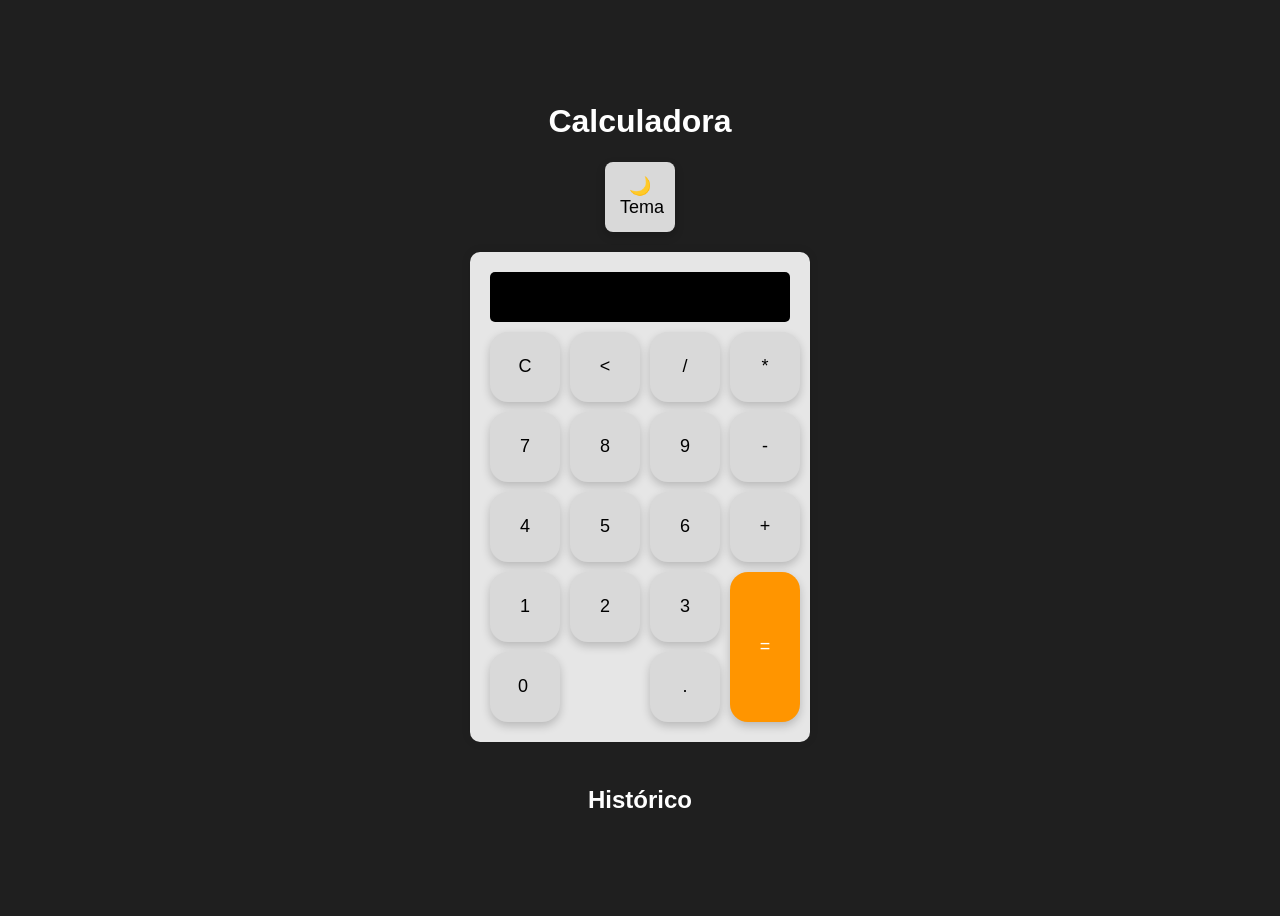
<file: index.html>
<!DOCTYPE html>
<html lang="pt-BR">
<head>
    <meta charset="UTF-8">
    <meta name="viewport" content="width=device-width, initial-scale=1.0">
    <link rel="stylesheet" href="style.css">
    <title>Calculadora</title>
</head>
<body>
    <h1>Calculadora</h1>
    <button id="theme-toggle">🌙 Tema</button>
    <div class="calculator">
        <input type="text" id="display" disabled>
        <div class="box-buttons">
            <button onclick="clearDisplay()">C</button>
            <button onclick="back()"><</button>
            <button onclick="botão('/')">/</button>
            <button onclick="botão('*')">*</button>
            <button onclick="botão('7')">7</button>
            <button onclick="botão('8')">8</button>
            <button onclick="botão('9')">9</button>
            <button onclick="botão('-')">-</button>
            <button onclick="botão('4')">4</button>
            <button onclick="botão('5')">5</button>
            <button onclick="botão('6')">6</button>
            <button onclick="botão('+')">+</button>
            <button onclick="botão('1')">1</button>
            <button onclick="botão('2')">2</button>
            <button onclick="botão('3')">3</button>
            <button class="btn-zero" onclick="botão('0')">0</button>
            <button onclick="botão('.')">.</button>
            <button class="btn-result" onclick="calculate()">=</button>
        </div>
    </div>
    <div class="history">
    <h2>Histórico</h2>
    <ul id="historyList"></ul>
</div>
    <script src="script.js"></script>
</body>
</html>
</file>
<file: style.css>
body {
    display: flex;
     flex-direction: column;
    justify-content: center;
    align-items: center;
    height: 100vh;
    background-color: #1c1b1b;
    font-family: Arial, sans-serif;
}

h1{
    color: white;
}

.calculator {
    background-color: white;
    border-radius: 10px;
    box-shadow: 0 0 10px rgba(0, 0, 0, 0.1);
    padding: 20px;
    width: 300px;
}



#display {
    width: 100%;
    height: 50px;
    font-size: 24px;
    text-align: right;
    border: none;
    border-radius: 5px;
    padding: 5px;
    margin-bottom: 10px;
    background-color: #f0f0f0;
    box-sizing: border-box;
}

.box-buttons {
    display: grid;
    grid-template-columns: 1fr 1fr 1fr 1fr;
    grid-template-rows: 1fr 1fr 1fr 1fr 1fr;
    gap: 10px;
}

button {
    height: 60px;
    font-size: 20px;
    border: none;
    border-radius: 5px;
    cursor: pointer;
    transition: background-color 0.3s;
}

button:hover {
    background-color: #e0e0e0;
}

.btn-zero{
    grid-column: 1 / 3;
}

.btn-result{
    grid-row: 4 / 6;
    grid-column: 4;
    height: 100%;
}

button{
    transition: all 0.15s ease;
}

button:hover{
    transform: scale(1.08);
    background:#dcdcdc;
}

button:active{
    transform: scale(0.95);
}

button{
    box-shadow:0 4px 10px rgba(0,0,0,0.2);
}

button:active{
    box-shadow:0 2px 5px rgba(0,0,0,0.3);
}

.history{
    margin-top:30px;
    color:white;
}

.history ul{
    list-style:none;
    padding:0;
}

.history li{
    background:#1f1f1f;
    margin:5px 0;
    padding:8px;
    border-radius:6px;
}

button{
    border:none;
    border-radius:50%;
    font-size:18px;
}

button{
    width:70px;
    height:70px;

    border:none;
    border-radius:18px;

    font-size:18px;
    background:#d9d9d9;

    transition: all 0.15s ease;

    box-shadow:0 4px 10px rgba(0,0,0,0.2);
}

button:hover{
    transform:scale(1.05);
    background:#e5e5e5;
}

button:active{
    transform:scale(0.95);
}

.btn-result{
    background:#ff9500;
    color:white;
    border-radius:18px;
}

.btn-zero{
    grid-column: span 2;
    text-align:left;
    padding-left:28px;
}

#display{
    background:black;
    color:white;
    font-size:32px;
    text-align:right;
    padding:15px;
    border:none;
}

:root{
    --bg:#1f1f1f;
    --calculator:#e6e6e6;
    --button:#d9d9d9;
    --display:#000;
    --text:#000;
}

body{
    background:var(--bg);
}

/* DARK MODE AUTOMÁTICO */

@media (prefers-color-scheme: dark){

    :root{
        --bg:#121212;
        --calculator:#1e1e1e;
        --button:#2a2a2a;
        --display:#000;
        --text:#fff;
    }

}

.calculator{
    background:var(--calculator);
}

button{
    background:var(--button);
    color:var(--text);
}

#display{
    background:var(--display);
    color:white;
}

.history{
    margin-top:25px;
    color:white;
    text-align:center;
}

.history ul{
    list-style:none;
    padding:0;
}

.history li{
    background:#1f1f1f;
    margin:5px auto;
    padding:8px;
    border-radius:6px;
    width:200px;
}

:root{
    --bg:#1f1f1f;
    --calculator:#e6e6e6;
    --button:#d9d9d9;
    --display:#000;
    --text:#000;
}

/* DARK MODE */

body.dark{
    --bg:#121212;
    --calculator:#1e1e1e;
    --button:#2a2a2a;
    --display:#000;
    --text:#fff;
}

body{
    background:var(--bg);
}

.calculator{
    background:var(--calculator);
}

button{
    background:var(--button);
    color:var(--text);
}

#display{
    background:var(--display);
    color:white;
}

#theme-toggle{
    margin-bottom:20px;
    padding:8px 15px;
    border-radius:8px;
    border:none;
    cursor:pointer;
}
</file>
